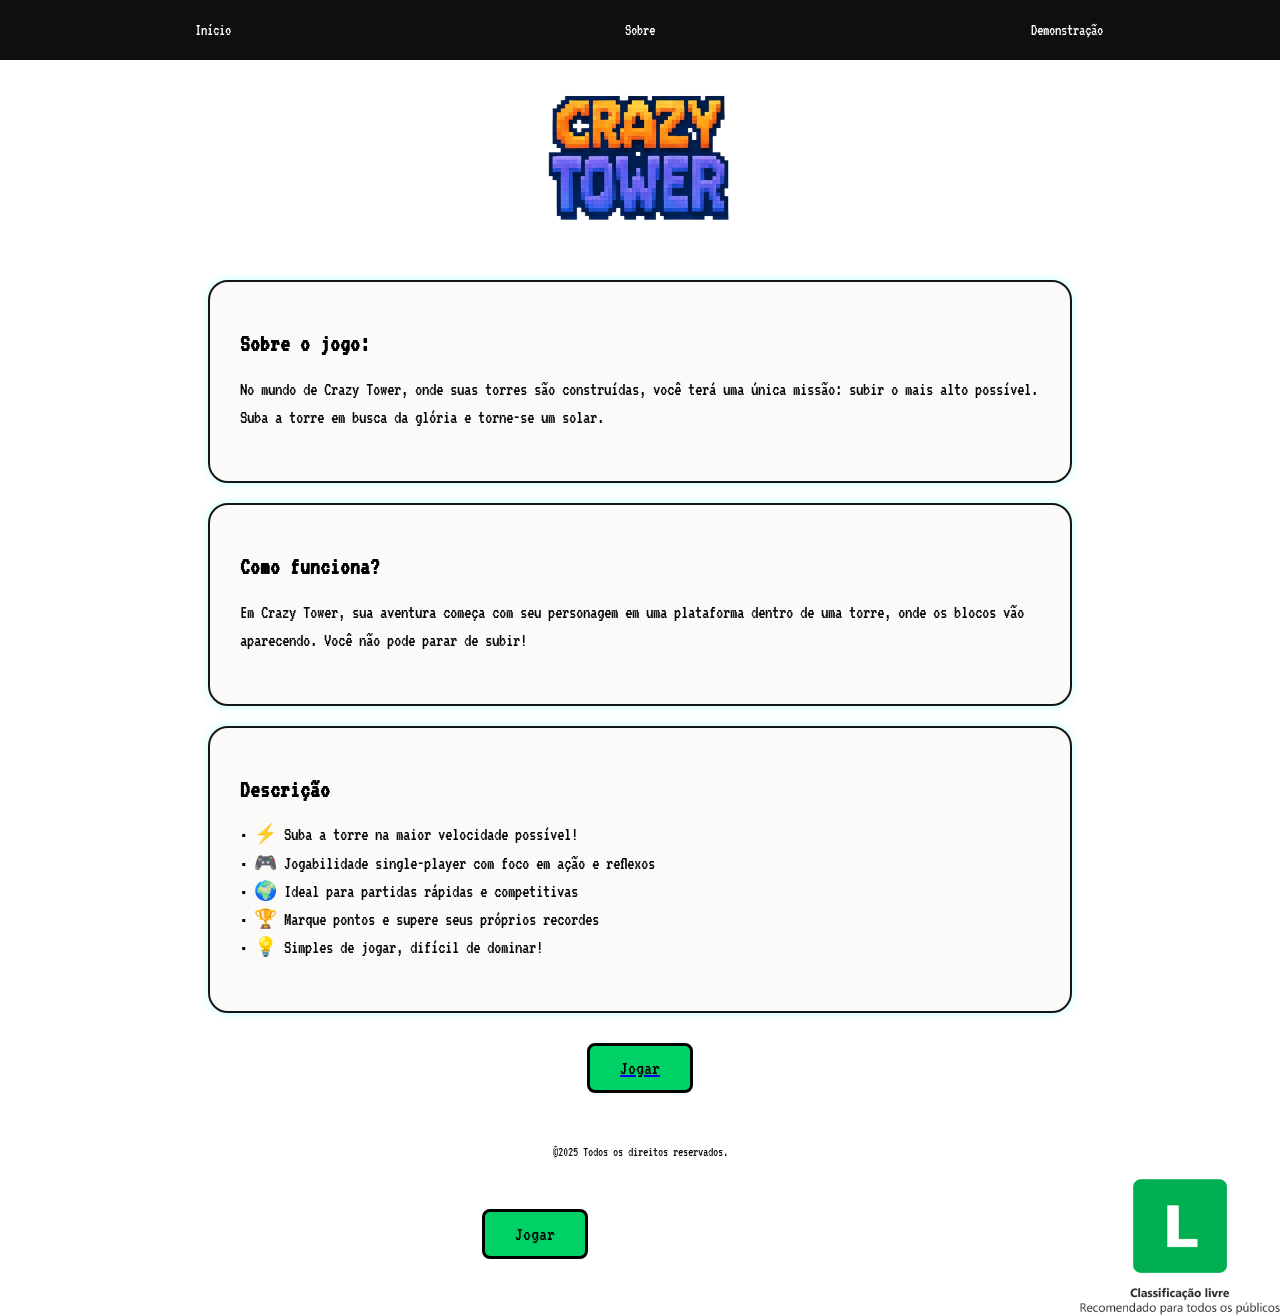
<file: index.html>
<!DOCTYPE html>
<html lang="pt-BR">
<head>
  <meta charset="UTF-8" />
  <meta name="viewport" content="width=device-width, initial-scale=1">
  <title>Crazy Tower</title>
  <link href="https://fonts.googleapis.com/css2?family=VT323&display=swap" rel="stylesheet" />
  <link rel="stylesheet" href="style.css" />
</head>

<body>

  <ul class="navbar">
    <li><a href="#home">Início</a></li>
    <li><a href="#sobre">Sobre</a></li>
    <li><a href="#demonstração">Demonstração</a></li>
  </ul>

  <img src="./image.png" alt="logo" width="200" style="display: block; margin: 0 auto;" />

  <div class="card" id="sobre">
    <h2>Sobre o jogo:</h2>
    <h3>
      No mundo de Crazy Tower, onde suas torres são construídas, você terá uma única missão:
      subir o mais alto possível. Suba a torre em busca da glória e torne-se um solar.
    </h3>
  </div>

  <div class="card">
    <h2>Como funciona?</h2>
    <h3>
      Em Crazy Tower, sua aventura começa com seu personagem em uma plataforma dentro de uma
      torre, onde os blocos vão aparecendo. Você não pode parar de subir!
    </h3>
  </div>

  <div class="card">
    <h2>Descrição</h2>
    <h3>
      • ⚡ Suba a torre na maior velocidade possível!<br />
      • 🎮 Jogabilidade single-player com foco em ação e reflexos<br />
      • 🌍 Ideal para partidas rápidas e competitivas<br />
      • 🏆 Marque pontos e supere seus próprios recordes<br />
      • 💡 Simples de jogar, difícil de dominar!
    </h3>
  </div>

  <!-- Botão Jogar com redirecionamento -->
  <div style="text-align: center; margin-top: 20px;">
    <a href="jogo.html">
      <button class="pixel-button blinking-button">Jogar</button>
    </a>
  </div>

  <footer>
    <small>&copy;2025 Todos os direitos reservados.</small>
  </footer>

  <img src="./livre-para-todos-os-publicos-png-1 (1).png" alt="Classificação Livre" width="200" 
   style="float: right; margin-left: 10px;" />
   <form action="game.html">
    <button class="pixel-button blinking-button">Jogar</button>
  </form>

  

</body>
</html>
</file>
<file: style.css>
body {
    font-family: 'VT323', monospace;
    color: #000000;
    background-image: url('https://static.vecteezy.com/ti/vetor-gratis/p1/42818355-8-bits-pixel-grafico-azul-ceu-fundo-com-nuvens-vetor.jpg');
    background-size: cover;
    background-repeat: no-repeat;
    margin: 0;
    padding: 0;
}




@keyframes pulse {
  0%, 100% {
    box-shadow: 0 0 5px #00f2ff, 0 0 10px #00f2ff, 0 0 15px #00f2ff;
  }
  50% {
    box-shadow: 0 0 15px #00f2ff, 0 0 25px #00f2ff, 0 0 35px #00f2ff;
  }
}


@keyframes pix-blink {
  0%, 100% {
    box-shadow:
      0 0 4px  rgba(10, 10, 10, 0.6),
      0 0 8px  rgba(12, 12, 12, 0.4);
  }
  50% {
    box-shadow:
      0 0 12px rgba(0, 209, 209, 0.9),
      0 0 20px rgba(0, 209, 199, 0.7);
  }
}
.pixel-button {
      font-family: 'VT323', monospace;
      display: block;
      margin: 30px auto;
      padding: 12px 30px;
      font-size: 20px;
      background-color: #00D167;
      color: #000;
      border: 3px solid #000;
      border-radius: 8px;
      cursor: pointer;
      animation: pix-blink 1.8s infinite ease-in-out;
      transition: transform 0.3s ease,
        background-color 0.3s ease,
        color 0.3s ease,
        border-color 0.3s ease;
    }


    .pixel-button:hover {
      background-color: #fff;
      color: #00D167;
      border-color: #00D167;
      transform: scale(1.05);
    }








.card {
    max-width: 800px;
    margin: 20px auto;
    background-color: rgba(252, 249, 249, 0.986);
    padding: 30px;
    border-radius: 20px;
    color: #070606;
    border: 2px solid #131616;
    transition: 0.4s;
    box-shadow: 0 0 10px #00ffff40;
}


.card:hover {
    box-shadow:
        0 0 10px  #00ffff,
        0 0 20px #00ffff,
        0 0 40px #00ffff,
        0 0 60px #00ffff;
    transform: scale(1.02);
    border-color: #fcfcfc;
}




h1 {
    text-align: center;
    font-size: 36px;
    margin-bottom: 20px;
}


h2 {
    margin-top: 20px;
    color: #000000;
}


h3 {
    font-weight: normal;
    line-height: 1.5;
}




button {
  font-family: 'VT323', monospace;
  display: block;
  margin: 30px auto;
  padding: 12px 30px;
  font-size: 20px;
  color: #000;
  background-color: #00f2ff;
  border: 3px solid #000;
  border-radius: 8px;
  cursor: pointer;
  animation: pulse 1.8s infinite ease-in-out;
  transition: transform 0.3s ease, background-color 0.3s, color 0.3s, border-color 0.3s;
 
}


button:hover {
  background-color: #fff;
  color: #00ccff;
  border-color: #00ccff;
  transform: scale(1.05);
}




footer {
    text-align: center;
    padding: 20px;
    color: rgb(17, 16, 16);
}




.navbar {
  list-style-type: none;
  margin: 0;
  padding: 0;
  background-color: #0f0f0f;
  overflow: hidden;
  display: flex;
}


.navbar li {
  flex: 1;
}


.navbar li a {
  display: block;
  color: white;
  text-align: center;
  padding: 14px;
  text-decoration: none;
  border: 2px solid transparent;
  border-radius: 8px;
  margin: 6px;
  transition: all 0.3s ease;
}


.navbar li a:hover {
  background-color: #000000;
  border-color: #00f0ff;
  box-shadow: 0 0 10px #00f0ff, 0 0 20px #00f0ff;
}
@keyframes blink {
  0%, 100% { opacity: 1; }
  50%      { opacity: 0; }
}




.blinking-button {
  animation: blink 1s infinite;
}
 @keyframes pix-blink {


      0%,
      100% {
        box-shadow:
          0 0 4px rgba(0, 209, 103, 0.6),
          0 0 8px rgba(0, 209, 103, 0.4);
      }


      50% {
        box-shadow:
          0 0 12px rgba(0, 209, 103, 0.9),
          0 0 20px rgba(0, 209, 103, 0.7);
      }
    }
   @media (min-width: 768px) {
  .container {
    max-width: 750px;
    margin: 0 auto;
  }
}
</file>
